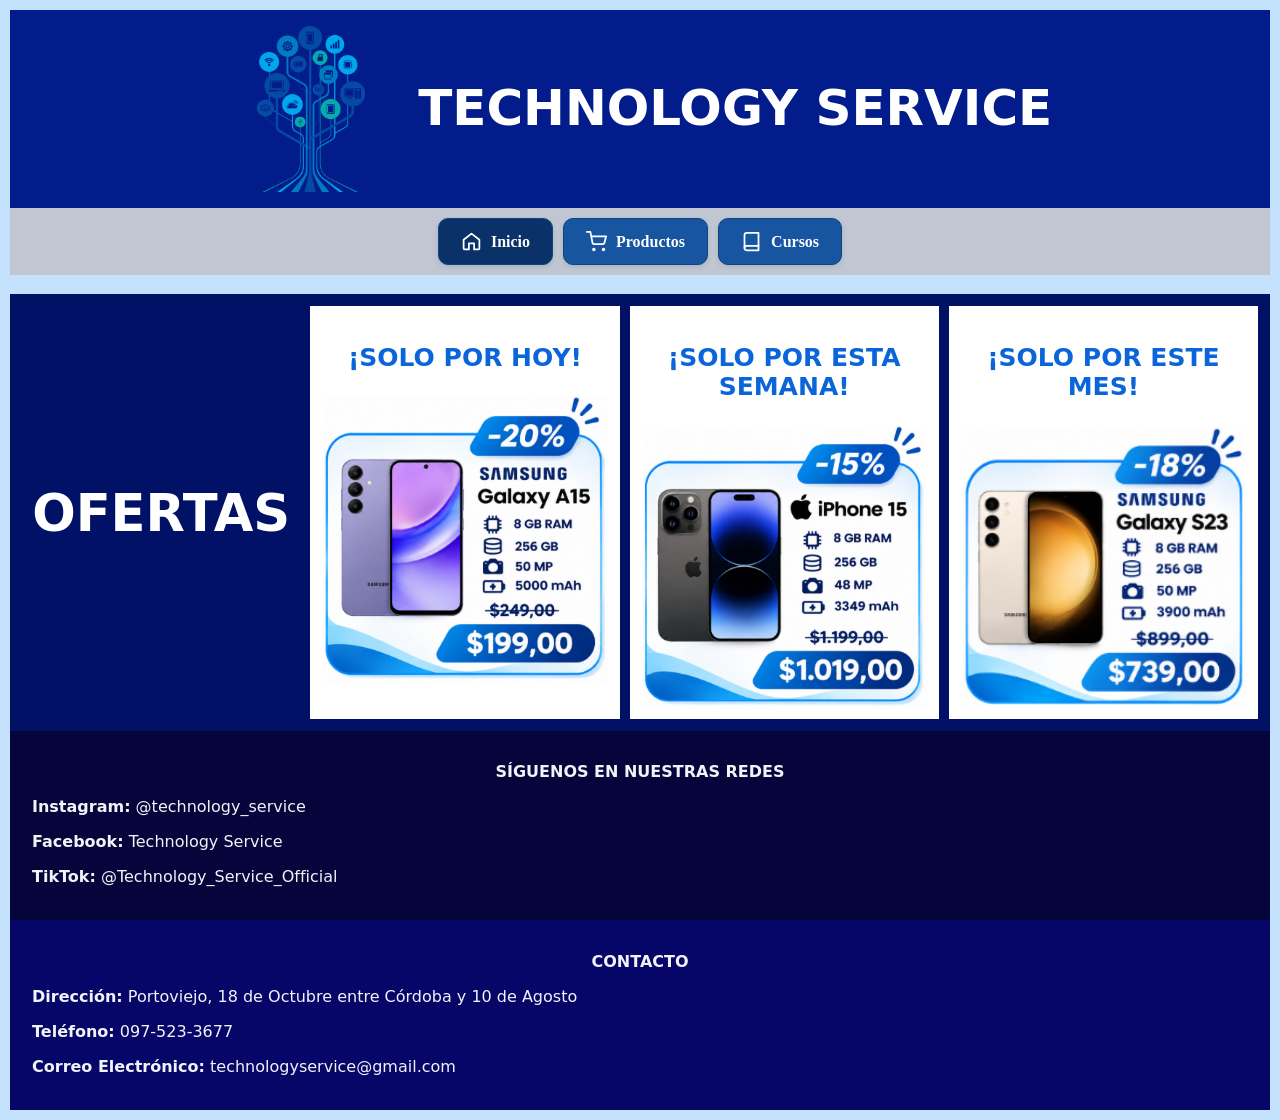
<file: index.html>
<!DOCTYPE html>
<html lang="es">

<head>
    <meta charset="UTF-8">
    <meta name="viewport" content="width=device-width, initial-scale=1.0">
    <title>Inicio | Technology Service</title>
    
<link rel="stylesheet" type="text/css" href="index.css">
</head>

<body class="contenedor">
    <header>
        
        <h1>TECHNOLOGY SERVICE</h1>
        <img class="imagen" src="logo.png" alt="Logo Technology Service">
    </header>

    <nav aria-label="Navegación principal">
        <a href="index.html" aria-current="page"><svg aria-hidden="true" viewBox="0 0 24 24" fill="none" stroke="currentColor" stroke-width="2" stroke-linecap="round" stroke-linejoin="round"><path d="m3 10 9-7 9 7v10a1 1 0 0 1-1 1h-5v-7H9v7H4a1 1 0 0 1-1-1z"/></svg><span>Inicio</span></a>
        <a href="productos.html"><svg aria-hidden="true" viewBox="0 0 24 24" fill="none" stroke="currentColor" stroke-width="2" stroke-linecap="round" stroke-linejoin="round"><circle cx="9" cy="21" r="1"/><circle cx="20" cy="21" r="1"/><path d="M1 1h4l2.4 12.4a2 2 0 0 0 2 1.6h9.7a2 2 0 0 0 2-1.6L23 6H6"/></svg><span>Productos</span></a>
        <a href="cursos.html"><svg aria-hidden="true" viewBox="0 0 24 24" fill="none" stroke="currentColor" stroke-width="2" stroke-linecap="round" stroke-linejoin="round"><path d="M4 19.5A2.5 2.5 0 0 1 6.5 17H20"/><path d="M6.5 2H20v20H6.5A2.5 2.5 0 0 1 4 19.5v-15A2.5 2.5 0 0 1 6.5 2z"/></svg><span>Cursos</span></a>
</nav>

    <main>
        <section class="contenido">
            <h2>OFERTAS</h2>
            <article class="art1">
                <h3> ¡SOLO POR HOY!</h3>
                <img src="Sansung1.png" alt="Producto tecnológico en promoción" width="300" height="300">
            </article>
            <article class="art2">
                <h3> ¡SOLO POR ESTA SEMANA!</h3>
                <img src="iPhone.png" alt="Producto tecnológico en promoción" width="300" height="300">
            </article>
            <article class="art3">
                <h3> ¡SOLO POR ESTE MES!</h3>
                <img src="Sansung2.png" alt="Producto tecnológico en promoción" width="300" height="300">
            </article>
        </section>

        <aside>
            <h2 class="titulo-pie">SÍGUENOS EN NUESTRAS REDES</h2>
            <p class="redes-sociales"><b>Instagram:</b> @technology_service</p>
            <p class="redes-sociales"><b>Facebook:</b> Technology Service</p>
            <p class="redes-sociales"><b>TikTok:</b> @Technology_Service_Official</p>
        </aside>

        <footer>
            <h2 class="titulo-pie">CONTACTO</h2>
            <p class="datos-contacto"><b>Dirección:</b> Portoviejo, 18 de Octubre entre Córdoba y 10 de Agosto </p>
            <p class="datos-contacto"><b>Teléfono:</b> 097-523-3677</p>
            <p class="datos-contacto"><b>Correo Electrónico:</b> technologyservice@gmail.com</p>
        </footer>
    </main>
</body>

</html>
</file>
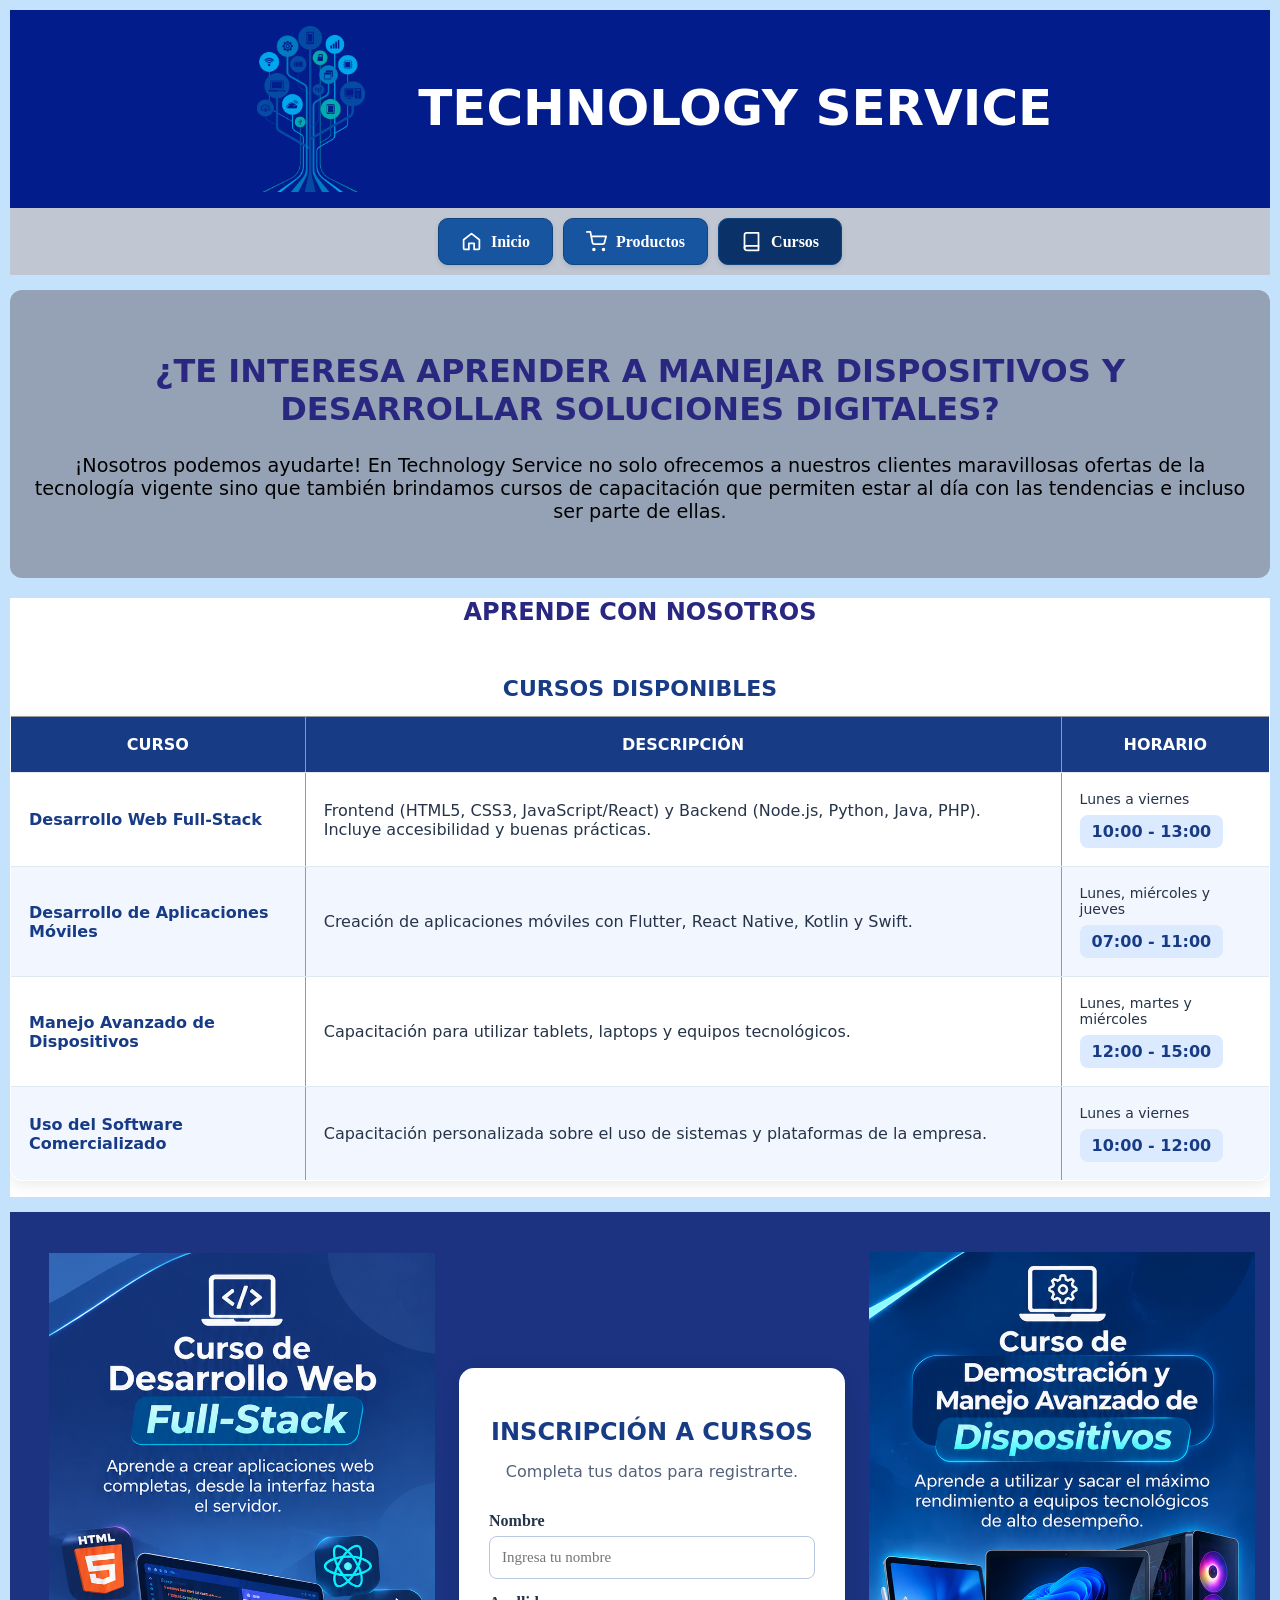
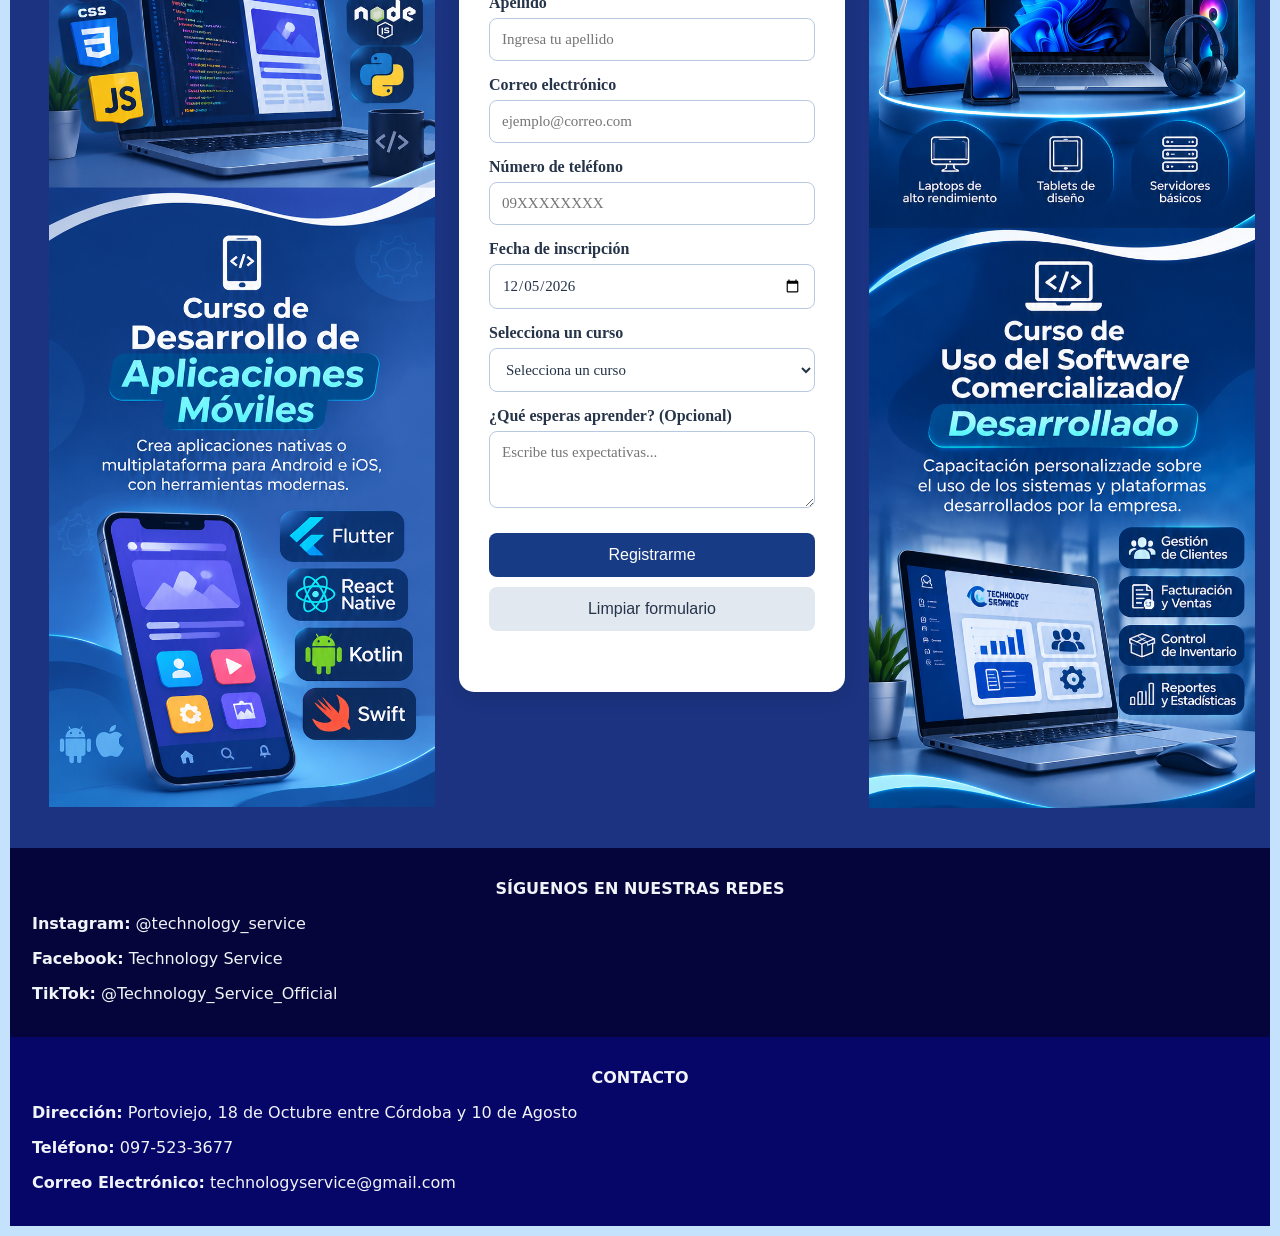
<file: cursos.html>
<!DOCTYPE html>
<html lang="es">

<head>
    <meta charset="UTF-8">
    <meta name="viewport" content="width=device-width, initial-scale=1.0">
    <title>Cursos | Technology Service</title>
    
<link rel="stylesheet" type="text/css" href="cursos.css">
</head>

<body class="contenedor">
    <header>
        
        <h1>TECHNOLOGY SERVICE</h1>
        <img class="imagen" src="logo.png" alt="Logo Technology Service">
    </header>

    <nav aria-label="Navegación principal">
        <a href="index.html"><svg aria-hidden="true" viewBox="0 0 24 24" fill="none" stroke="currentColor" stroke-width="2" stroke-linecap="round" stroke-linejoin="round"><path d="m3 10 9-7 9 7v10a1 1 0 0 1-1 1h-5v-7H9v7H4a1 1 0 0 1-1-1z"/></svg><span>Inicio</span></a>
        <a href="productos.html"><svg aria-hidden="true" viewBox="0 0 24 24" fill="none" stroke="currentColor" stroke-width="2" stroke-linecap="round" stroke-linejoin="round"><circle cx="9" cy="21" r="1"/><circle cx="20" cy="21" r="1"/><path d="M1 1h4l2.4 12.4a2 2 0 0 0 2 1.6h9.7a2 2 0 0 0 2-1.6L23 6H6"/></svg><span>Productos</span></a>
        <a href="cursos.html" aria-current="page"><svg aria-hidden="true" viewBox="0 0 24 24" fill="none" stroke="currentColor" stroke-width="2" stroke-linecap="round" stroke-linejoin="round"><path d="M4 19.5A2.5 2.5 0 0 1 6.5 17H20"/><path d="M6.5 2H20v20H6.5A2.5 2.5 0 0 1 4 19.5v-15A2.5 2.5 0 0 1 6.5 2z"/></svg><span>Cursos</span></a>
    </nav>

    <main>
        <section class="contenido1">
            <h2>¿TE INTERESA APRENDER A MANEJAR DISPOSITIVOS Y DESARROLLAR SOLUCIONES DIGITALES?</h2>
            <p>¡Nosotros podemos ayudarte! En Technology Service no solo ofrecemos a nuestros clientes
                maravillosas ofertas de la tecnología vigente sino que también brindamos cursos de capacitación
                que permiten estar al día con las tendencias e incluso ser parte de ellas.
            </p>
        </section>


        <section class="contenido2">
            <h2>APRENDE CON NOSOTROS</h2>

            <div class="tabla-contenedor">
                <table>
                    <caption>CURSOS DISPONIBLES</caption>
                    <thead>
                        <tr>
                            <th scope="col">CURSO</th>
                            <th scope="col">DESCRIPCIÓN</th>
                            <th scope="col">HORARIO</th>
                        </tr>
                    </thead>
                    <tbody>
                        <tr>
                            <th scope="row">Desarrollo Web Full-Stack</th>
                            <td>
                                Frontend (HTML5, CSS3, JavaScript/React)
                                y Backend (Node.js, Python, Java, PHP).
                                Incluye accesibilidad y buenas prácticas.
                            </td>
                            <td>
                                <span class="dias">Lunes a viernes</span>
                                <span class="hora">10:00 - 13:00</span>
                            </td>
                        </tr>

                        <tr>
                            <th scope="row">Desarrollo de Aplicaciones Móviles</th>
                            <td>
                                Creación de aplicaciones móviles con
                                Flutter, React Native, Kotlin y Swift.
                            </td>
                            <td>
                                <span class="dias">Lunes, miércoles y jueves</span>
                                <span class="hora">07:00 - 11:00</span>
                            </td>
                        </tr>

                        <tr>
                            <th scope="row">Manejo Avanzado de Dispositivos</th>
                            <td>
                                Capacitación para utilizar tablets,
                                laptops y equipos tecnológicos.
                            </td>
                            <td>
                                <span class="dias">Lunes, martes y miércoles</span>
                                <span class="hora">12:00 - 15:00</span>
                            </td>
                        </tr>

                        <tr>
                            <th scope="row">Uso del Software Comercializado</th>
                            <td>
                                Capacitación personalizada sobre el uso
                                de sistemas y plataformas de la empresa.
                            </td>
                            <td>
                                <span class="dias">Lunes a viernes</span>
                                <span class="hora">10:00 - 12:00</span>
                            </td>
                        </tr>
                    </tbody>
                </table>
            </div>
        </section>



        <section class="contenido3">
            <div class="distribucion-cursos"></div>
            <!-- IMAGEN IZQUIERDA -->
            <div class="imagen-curso">
                <img src="cursoimagen1.png" alt="Cursos de desarrollo web y aplicaciones móviles">
            </div>
            <div class="registro">
                <h2>INSCRIPCIÓN A CURSOS</h2>
                <p>Completa tus datos para registrarte.</p>

                <form id="formulario" name="Datos">

                    <label for="nombre">Nombre</label>
                    <input type="text" id="nombre" aria-describedby="mensaje" name="nombre" placeholder="Ingresa tu nombre" minlength="2"
                        maxlength="50" autocomplete="given-name" required>

                    <label for="apellido">Apellido</label>
                    <input type="text" id="apellido" aria-describedby="mensaje" name="apellido" placeholder="Ingresa tu apellido" minlength="2"
                        maxlength="50" autocomplete="family-name" required>

                    <label for="correo">Correo electrónico</label>
                    <input type="email" id="correo" aria-describedby="mensaje" name="correo" placeholder="ejemplo@correo.com" autocomplete="email"
                        required>

                    <label for="telefono">Número de teléfono</label>
                    <input type="tel" id="telefono" aria-describedby="mensaje" name="telefono" placeholder="09XXXXXXXX" pattern="09[0-9]{8}"
                        maxlength="10" title="Ingresa 10 dígitos, empezando con 09" autocomplete="tel" required>

                    <label for="fecha">Fecha de inscripción</label>
                    <input type="date" id="fecha" aria-describedby="mensaje" name="fecha" required>

                    <label for="curso">Selecciona un curso</label>
                    <select id="curso" aria-describedby="mensaje" name="curso" required>
                        <option value="">Selecciona un curso</option>
                        <option value="Desarrollo Web Full-Stack">
                            Desarrollo Web Full-Stack
                        </option>
                        <option value="Desarrollo de Aplicaciones Móviles">
                            Desarrollo de Aplicaciones Móviles
                        </option>
                        <option value="Manejo Avanzado de Dispositivos">
                            Manejo Avanzado de Dispositivos
                        </option>
                        <option value="Uso del Software Comercializado">
                            Uso del Software Comercializado
                        </option>
                    </select>

                    <label for="expectativas">
                        ¿Qué esperas aprender? (Opcional)
                    </label>
                    <textarea id="expectativas" name="expectativas" placeholder="Escribe tus expectativas..." rows="3"
                        maxlength="500"></textarea>

                    <button type="submit" class="btn-enviar">
                        Registrarme
                    </button>

                    <button type="reset" class="btn-limpiar">
                        Limpiar formulario
                    </button>

                    <p id="mensaje" role="status" aria-live="polite"></p>
                </form>
            </div>
            <!-- IMAGEN DERECHA -->
            <div class="imagen-curso">
                <img src="cursoimagen2.png" alt="Cursos de manejo de dispositivos y software">
            </div>
        </section>


        <aside>
            <h2 class="titulo-redes">SÍGUENOS EN NUESTRAS REDES</h2>
            <p class="redes-sociales"><b>Instagram:</b> @technology_service</p>
            <p class="redes-sociales"><b>Facebook:</b> Technology Service</p>
            <p class="redes-sociales"><b>TikTok:</b> @Technology_Service_Official</p>
        </aside>

        <footer>
            <h2 class="titulo-contacto">CONTACTO</h2>
            <p class="datos-contacto"><b>Dirección:</b> Portoviejo, 18 de Octubre entre Córdoba y 10 de Agosto </p>
            <p class="datos-contacto"><b>Teléfono:</b> 097-523-3677</p>
            <p class="datos-contacto"><b>Correo Electrónico:</b> technologyservice@gmail.com</p>
        </footer>
    </main>
    <script src="validaciones.js"></script>
</body>

</html>
</file>
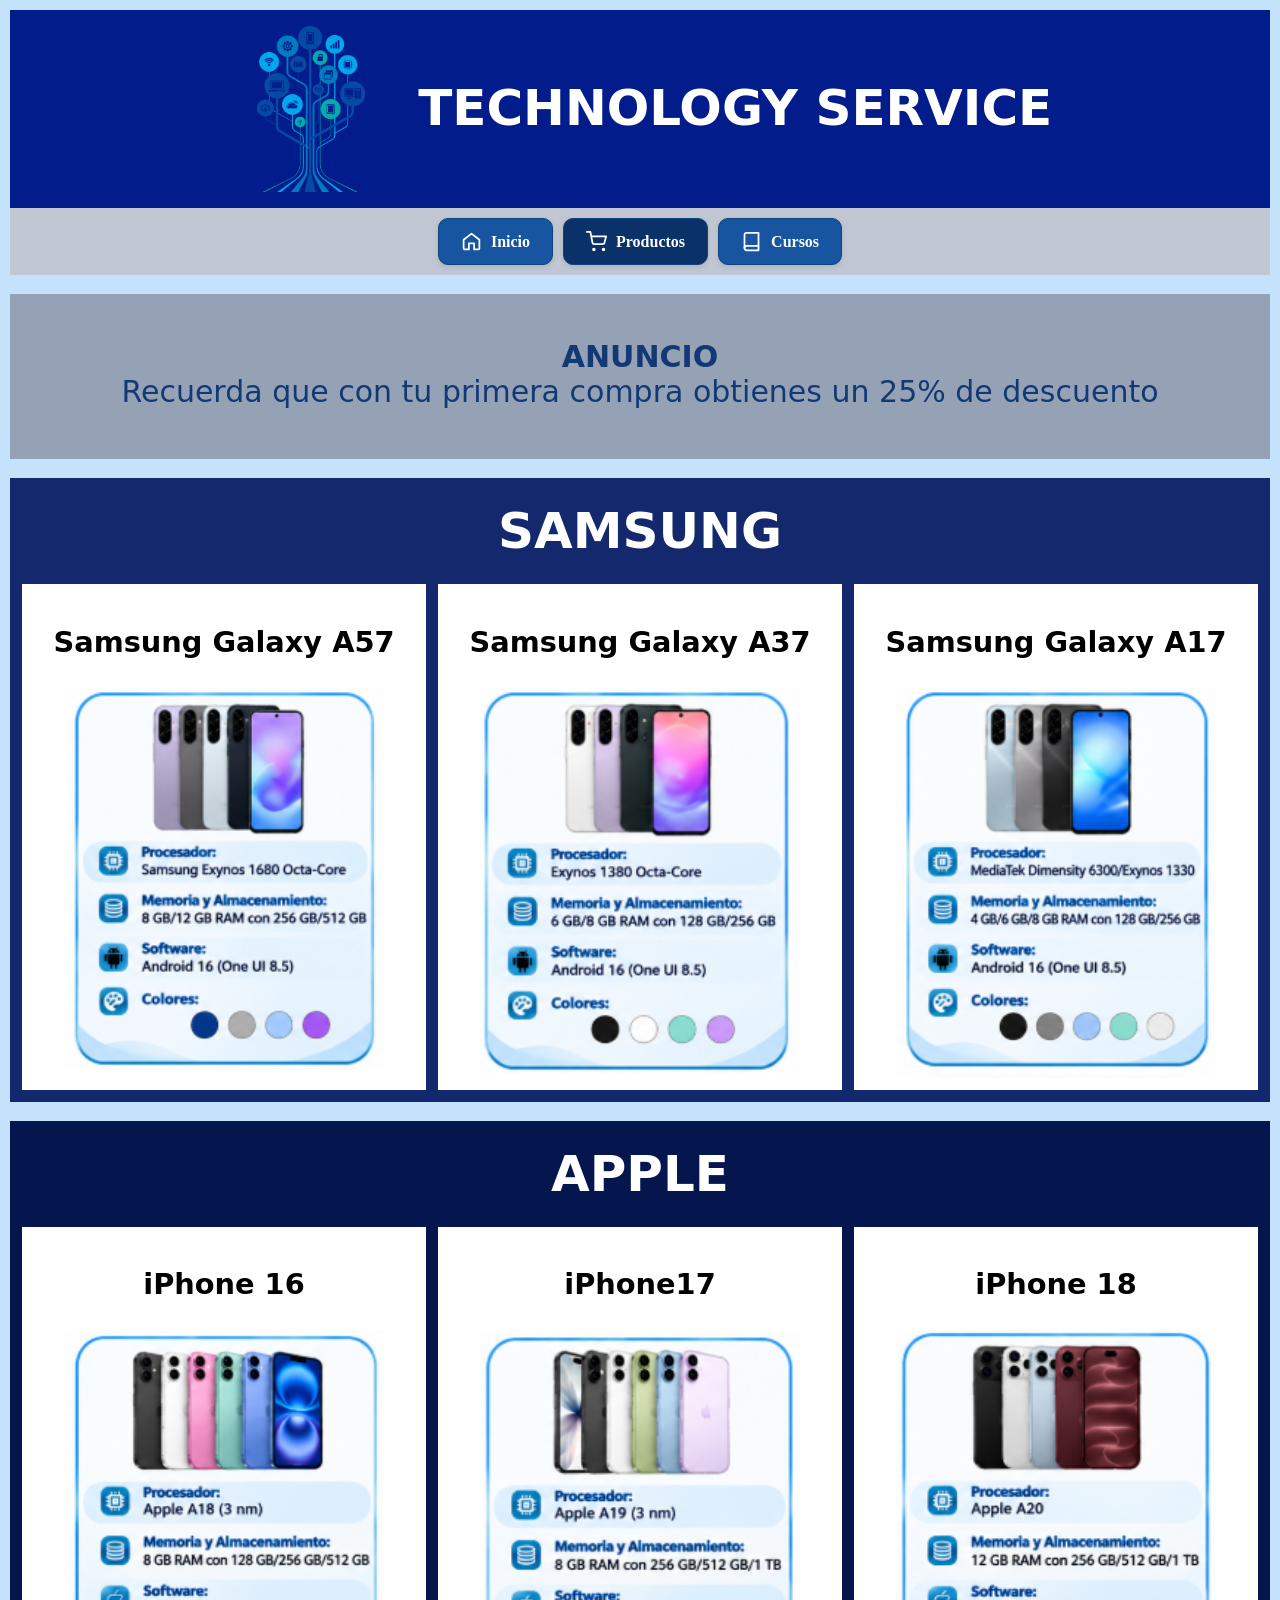
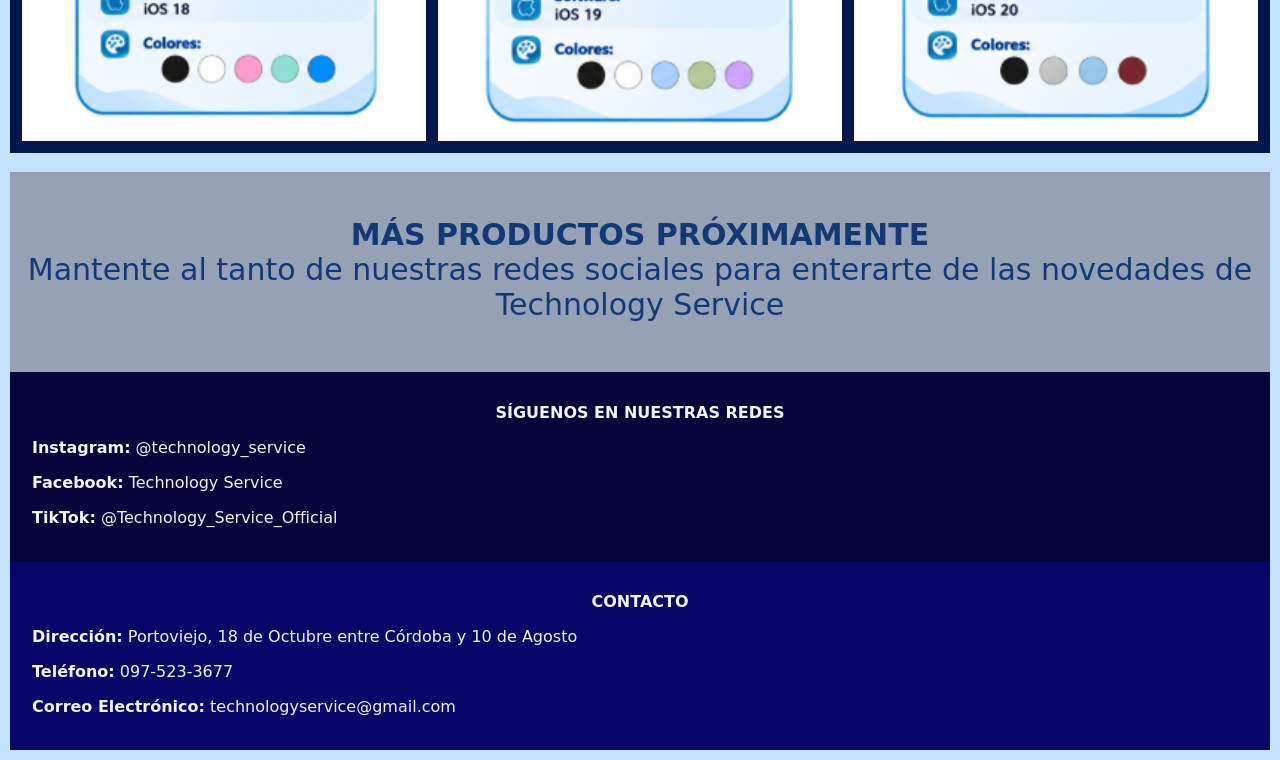
<file: productos.html>
<!DOCTYPE html>
<html lang="es">

<head>
    <meta charset="UTF-8">
    <meta name="viewport" content="width=device-width, initial-scale=1.0">
    <title>Productos | Technology Service</title>
    
<link rel="stylesheet" type="text/css" href="productos.css">
</head>

<body class="contenedor">
    <header>
        
        <h1>TECHNOLOGY SERVICE</h1>
        <img class="imagen" src="logo.png" alt="Logo Technology Service">
    </header>

    <nav aria-label="Navegación principal">
        <a href="index.html"><svg aria-hidden="true" viewBox="0 0 24 24" fill="none" stroke="currentColor" stroke-width="2" stroke-linecap="round" stroke-linejoin="round"><path d="m3 10 9-7 9 7v10a1 1 0 0 1-1 1h-5v-7H9v7H4a1 1 0 0 1-1-1z"/></svg><span>Inicio</span></a>
        <a href="productos.html" aria-current="page"><svg aria-hidden="true" viewBox="0 0 24 24" fill="none" stroke="currentColor" stroke-width="2" stroke-linecap="round" stroke-linejoin="round"><circle cx="9" cy="21" r="1"/><circle cx="20" cy="21" r="1"/><path d="M1 1h4l2.4 12.4a2 2 0 0 0 2 1.6h9.7a2 2 0 0 0 2-1.6L23 6H6"/></svg><span>Productos</span></a>
        <a href="cursos.html"><svg aria-hidden="true" viewBox="0 0 24 24" fill="none" stroke="currentColor" stroke-width="2" stroke-linecap="round" stroke-linejoin="round"><path d="M4 19.5A2.5 2.5 0 0 1 6.5 17H20"/><path d="M6.5 2H20v20H6.5A2.5 2.5 0 0 1 4 19.5v-15A2.5 2.5 0 0 1 6.5 2z"/></svg><span>Cursos</span></a>
</nav>

    <main>
        <section class="contenido1">
            <h2>ANUNCIO</h2>
            <p class="anunciop">Recuerda que con tu primera compra obtienes un 25% de descuento</p>
        </section>
        <section class="contenido2">
            <h2>SAMSUNG</h2>
            <article class="art1">
                <h3> Samsung Galaxy A57 </h3>
                <img src="GalaxyA57.png" alt="Samsung Galaxy A57" width="400" height="100">
            </article>
            <article class="art2">
                <h3> Samsung Galaxy A37 </h3>
                <img src="GalaxyA37.png" alt="Samsung Galaxy A37" width="400" height="100">

            </article>
            <article class="art3">
                <h3> Samsung Galaxy A17 </h3>
                <img src="GalaxyA17.png" alt="Samsung Galaxy A17" width="400" height="100">

            </article>
        </section>

        <section class="contenido3">
            <h2>APPLE</h2>
            <article class="art4">
                <h3> iPhone 16 </h3>
                <img src="iPhone16.png" alt="iPhone 16" width="400" height="100">

            </article>
            <article class="art5">
                <h3> iPhone17 </h3>
                <img src="iPhone17.png" alt="iPhone 17" width="400" height="100">

            </article>
            <article class="art6">
                <h3> iPhone 18 </h3>
                <img src="iPhone18.png" alt="iPhone 18" width="400" height="100">
            </article>
        </section>

        <section class="contenido4">
            <h2>MÁS PRODUCTOS PRÓXIMAMENTE</h2>
            <p class="contenido4p">Mantente al tanto de nuestras redes sociales para enterarte de las novedades de
                Technology Service</p>
        </section>
        <aside>
            <h2 class="titulo-redes">SÍGUENOS EN NUESTRAS REDES</h2>
            <p class="redes-sociales"><b>Instagram:</b> @technology_service</p>
            <p class="redes-sociales"><b>Facebook:</b> Technology Service</p>
            <p class="redes-sociales"><b>TikTok:</b> @Technology_Service_Official</p>
        </aside>

        <footer>
            <h2 class="titulo-contacto">CONTACTO</h2>
            <p class="datos-contacto"><b>Dirección:</b> Portoviejo, 18 de Octubre entre Córdoba y 10 de Agosto </p>
            <p class="datos-contacto"><b>Teléfono:</b> 097-523-3677</p>
            <p class="datos-contacto"><b>Correo Electrónico:</b> technologyservice@gmail.com</p>
        </footer>
    </main>
</body>

</html>
</file>
<file: index.css>
/* Estilos originales trasladados desde el HTML, sin cambiar su apariencia */

        h1 {
            text-align: center;
            color: rgb(255, 255, 255);
            font-family: system-ui, -apple-system, BlinkMacSystemFont, 'Segoe UI', Roboto, Oxygen, Ubuntu, Cantarell, 'Open Sans', 'Helvetica Neue', sans-serif;
        }

        h2 {
            display: flex;
            font-size: 70px;
            justify-content: center;
            place-items: center;
            color: rgb(255, 255, 255);
            font-family: system-ui, -apple-system, BlinkMacSystemFont, 'Segoe UI', Roboto, Oxygen, Ubuntu, Cantarell, 'Open Sans', 'Helvetica Neue', sans-serif;

        }

       h3 {
            color: rgb(11, 101, 218);
            font-size: 25px;
            font-family: system-ui, -apple-system, BlinkMacSystemFont, 'Segoe UI', Roboto, Oxygen, Ubuntu, Cantarell, 'Open Sans', 'Helvetica Neue', sans-serif;
        }

        h4 {
            color: rgb(240, 243, 247);
            font-family: system-ui, -apple-system, BlinkMacSystemFont, 'Segoe UI', Roboto, Oxygen, Ubuntu, Cantarell, 'Open Sans', 'Helvetica Neue', sans-serif;
        }

        .redes-sociales {
            color: rgb(240, 243, 247);
            font-family: system-ui, -apple-system, BlinkMacSystemFont, 'Segoe UI', Roboto, Oxygen, Ubuntu, Cantarell, 'Open Sans', 'Helvetica Neue', sans-serif;
        }

        .datos-contacto {
            color: rgb(240, 243, 247);
            font-family: system-ui, -apple-system, BlinkMacSystemFont, 'Segoe UI', Roboto, Oxygen, Ubuntu, Cantarell, 'Open Sans', 'Helvetica Neue', sans-serif;
        }
     
        a {
            display: flex;
            justify-content: center;
        }
    

aside .titulo-pie, footer .titulo-pie {font-size: 1em; color: rgb(240,243,247);}

/* Indicador visible para navegación mediante teclado */
a:focus-visible, button:focus-visible, input:focus-visible, select:focus-visible, textarea:focus-visible { outline: 3px solid #ffbf47; outline-offset: 3px; }

* {
    box-sizing: border-box;
}

img {
    max-width: 100%;
    height: auto;
}
body { background-color: rgb(196, 226, 252);}
header {background-color: rgb(2, 28, 139);
    display: flex;
    align-items: center;
    justify-content: center;
    position: relative;
    min-height: 180px;
    padding: 15px;
    box-sizing: border-box;
}

header img {
    position: absolute;
    left: 140px;
    height: 250px;
    max-width: none;
    object-fit: contain;
}

header h1 {
    font-size: 50px;
    text-align: center;
    margin: 0;
}
nav {background-color:rgb(192, 199, 211);display: flex; justify-content: center; place-items: center;}
aside {background-color:#05053b;}
footer {background-color: #060668;}

.contenedor {
    display: grid;
    grid-template-rows: 200px 30px;
    min-height: 100vh;
}

.imagen {
    display: block;
    margin-left: auto;
    margin-right: auto;
}

.contenido {
    display:grid;
    grid-template-columns: 1fr 1fr 1fr 1fr;
    background-color:rgb(0, 17, 102);
    text-align: center;
    margin-top: 1.5%;
}

.art1 {background-color: rgb(255, 255, 255);}
.art2 {background-color: rgb(255, 255, 255);}
.art3 {background-color: rgb(255, 255, 255);}

/* Media Query para tablets */
@media (max-width: 768px) {

    .contenido {
        grid-template-columns: repeat(2, 1fr);
    }

    body {
        padding: 5px;
    }

    table {
        width: 100%;
        font-size: 0.9rem;
    }

}

/* Media Query para celulares */
@media (max-width: 480px) {

    .contenido {
        grid-template-columns: 1fr;
    }

    table {
        font-size: 0.8rem;
    }

}



/* Ajustes adaptables para pantallas grandes, tablets y celulares */
html { max-width: 100%; overflow-x: clip; }
body.contenedor {
  margin: 0; padding: 0; width: 100%; min-width: 0;
  display: grid; grid-template-columns: minmax(0,1fr);
  grid-template-rows: auto minmax(0,auto) 1fr; min-height: 100vh;
  overflow-x: clip;
}
main, section, article, aside, footer { min-width: 0; max-width: 100%; }
header {
  min-height: 160px; padding: 24px 24px 24px 175px;
  display: flex; align-items: center; justify-content: center;
}
header img.imagen {
  position: absolute; left: 20px; top: 50%; transform: translateY(-50%);
  width: 135px; height: 135px; max-width: 135px; object-fit: contain;
  margin: 0;
}
header h1 { font-size: clamp(1.45rem, 4vw, 3.125rem); line-height: 1.15; overflow-wrap: anywhere; }
nav { display: flex; flex-wrap: wrap; justify-content: center; gap: 12px; padding: 12px; }
nav a {
  display: inline-flex; align-items: center; justify-content: center;
  min-width: 0; padding: 12px 18px; border-radius: 10px;
  background: #fff; color: #08236c; font-weight: 700;
  text-decoration: none; text-align: center;
  box-shadow: 0 2px 8px #00000018; transition: background-color .2s;
}
nav a:hover, nav a:focus-visible { background: #dbeafe; outline-offset: 3px; }
img { max-width: 100%; height: auto; }
aside, footer { padding: 18px 22px; overflow-wrap: anywhere; }
@media (max-width: 768px) {
  header { min-height: 130px; padding: 18px 14px 18px 120px; }
  header img.imagen { width: 100px; height: 100px; left: 12px; }
  nav { gap: 8px; }
  nav a { flex: 1 1 125px; padding: 11px 8px; }
}
@media (max-width: 480px) {
  header { min-height: 0; padding: 16px 12px; flex-direction: column; gap: 8px; }
  header img.imagen { position: static; transform: none; order: -1; width: 88px; height: 88px; }
  header h1 { font-size: clamp(1.25rem, 6vw, 1.8rem); }
  nav a { flex: 1 1 100%; }
  aside, footer { padding: 14px; }
}


.contenido { grid-template-columns: repeat(3,minmax(0,1fr)); gap: 12px; padding: 12px; }
.contenido > h2 { grid-column: 1 / -1; font-size: clamp(2rem,5vw,4.375rem); margin: 12px 0; }
.contenido article { min-width: 0; padding: 12px; }
.contenido article img { display: block; width: min(100%,300px); height: auto; object-fit: contain; margin: 0 auto; }
@media (max-width: 768px) { .contenido { grid-template-columns: repeat(2,minmax(0,1fr)); } }
@media (max-width: 480px) { .contenido { grid-template-columns: minmax(0,1fr); } }

/* Ajustes de diseño: logo, navegación y margen exterior */
body.contenedor {
  width: auto;
  margin: 10px;
  padding: 0;
  min-height: calc(100vh - 20px);
}
header {
  position: relative;
  display: flex;
  flex-direction: row;
  align-items: center;
  justify-content: center;
  gap: clamp(8px, 2vw, 24px);
  padding: 16px 20px;
  min-height: 170px;
}
header img.imagen {
  position: static;
  transform: none;
  flex: 0 0 auto;
  width: clamp(125px, 13vw, 175px);
  height: clamp(125px, 13vw, 175px);
  max-width: 100%;
  margin: 0;
  object-fit: contain;
  order: 0;
}
header h1 { order: 1; margin: 0; text-align: left; font-size: clamp(1.4rem, 4vw, 3.125rem); }
nav { background: rgb(192,199,211); display: flex; flex-wrap: wrap; gap: 10px; padding: 10px; }
nav a {
  background: #1755a0;
  color: #fff;
  display: inline-flex;
  flex-direction: row;
  align-items: center;
  justify-content: center;
  gap: 9px;
  border: 1px solid #10447e;
  border-radius: 10px;
  padding: 12px 22px;
  text-decoration: none;
  font-weight: 700;
  box-shadow: 0 2px 5px #001c4a20;
}
nav a svg { width: 21px; height: 21px; flex: 0 0 21px; }
nav a:hover, nav a:focus-visible { background: #0c3973; color: #fff; }
nav a[aria-current="page"] { background: #0a3268; }
@media (max-width: 768px) {
  header { min-height: 135px; gap: 10px; padding: 12px; }
  header img.imagen { width: 115px; height: 115px; }
  nav a { flex: 1 1 135px; padding: 11px 8px; }
}
@media (max-width: 480px) {
  body.contenedor { margin: 7px; min-height: calc(100vh - 14px); }
  header { flex-direction: row; gap: 7px; padding: 10px 8px; }
  header img.imagen { width: clamp(76px, 24vw, 105px); height: clamp(76px, 24vw, 105px); order: 0; }
  header h1 { order: 1; font-size: clamp(1.1rem, 5.2vw, 1.65rem); text-align: left; }
  nav { gap: 6px; padding: 8px 5px; }
  nav a { flex: 1 1 0; min-width: 0; gap: 5px; padding: 10px 4px; font-size: .8rem; }
  nav a svg { width: 17px; height: 17px; flex-basis: 17px; }
}

/* Oferta original: título a la izquierda, tres ofertas a su lado */
.contenido {
  display: grid;
  grid-template-columns: minmax(150px, .9fr) repeat(3, minmax(0, 1fr));
  gap: 10px;
  align-items: stretch;
  padding: 12px;
}
.contenido > h2 {
  grid-column: auto;
  margin: 0;
  display: flex;
  align-items: center;
  justify-content: center;
  font-size: clamp(1.6rem, 4vw, 4.375rem);
  overflow-wrap: anywhere;
}
.contenido article { min-width: 0; }
.contenido article img { max-width: 100%; height: auto; }
@media (max-width: 850px) {
  .contenido { grid-template-columns: repeat(2, minmax(0, 1fr)); }
  .contenido > h2 { grid-column: 1 / -1; padding: 12px; }
}
@media (max-width: 480px) {
  .contenido { grid-template-columns: minmax(0, 1fr); }
  .contenido > h2 { grid-column: 1; }
}
</file>
<file: cursos.css>
/* Estilos originales trasladados desde el HTML, sin cambiar su apariencia */

h1 {
    text-align: center;
    color: rgb(255, 255, 255);
    font-family: system-ui, -apple-system, BlinkMacSystemFont, 'Segoe UI', Roboto, Oxygen, Ubuntu, Cantarell, 'Open Sans', 'Helvetica Neue', sans-serif;
}

h2 {
    display: flex;
    justify-content: center;
    place-items: center;
    color: rgb(41, 39, 128);
    font-family: system-ui, -apple-system, BlinkMacSystemFont, 'Segoe UI', Roboto, Oxygen, Ubuntu, Cantarell, 'Open Sans', 'Helvetica Neue', sans-serif;

}

h3 {
    color: rgb(117, 182, 57);
    font-family: system-ui, -apple-system, BlinkMacSystemFont, 'Segoe UI', Roboto, Oxygen, Ubuntu, Cantarell, 'Open Sans', 'Helvetica Neue', sans-serif;
}

.titulo-redes {
    color: rgb(240, 243, 247);
    font-family: system-ui, -apple-system, BlinkMacSystemFont, 'Segoe UI', Roboto, Oxygen, Ubuntu, Cantarell, 'Open Sans', 'Helvetica Neue', sans-serif;
}

.titulo-contacto {
    color: rgb(240, 243, 247);
    font-family: system-ui, -apple-system, BlinkMacSystemFont, 'Segoe UI', Roboto, Oxygen, Ubuntu, Cantarell, 'Open Sans', 'Helvetica Neue', sans-serif;
}


p {
    color: rgb(0, 0, 0);
    font-family: system-ui, -apple-system, BlinkMacSystemFont, 'Segoe UI', Roboto, Oxygen, Ubuntu, Cantarell, 'Open Sans', 'Helvetica Neue', sans-serif;
}

.redes-sociales {
    color: rgb(240, 243, 247);
    font-family: system-ui, -apple-system, BlinkMacSystemFont, 'Segoe UI', Roboto, Oxygen, Ubuntu, Cantarell, 'Open Sans', 'Helvetica Neue', sans-serif;
}

.datos-contacto {
    color: rgb(240, 243, 247);
    font-family: system-ui, -apple-system, BlinkMacSystemFont, 'Segoe UI', Roboto, Oxygen, Ubuntu, Cantarell, 'Open Sans', 'Helvetica Neue', sans-serif;
}

a {
    display: flex;
    justify-content: center;
}

aside .titulo-redes,
footer .titulo-contacto {
    font-size: 1em;
}

#mensaje.mensaje-error {
    color: #b91c1c;
}

#mensaje.mensaje-exito {
    color: #166534;
}

/* Indicador visible para navegación mediante teclado */
a:focus-visible,
button:focus-visible,
input:focus-visible,
select:focus-visible,
textarea:focus-visible {
    outline: 3px solid #ffbf47;
    outline-offset: 3px;
}

* {
    box-sizing: border-box;
}

img {
    max-width: 100%;
    height: auto;
}

body {
    background-color: rgb(196, 226, 252);
}

header {
    background-color: rgb(2, 28, 139);
    display: flex;
    align-items: center;
    justify-content: center;
    position: relative;
    min-height: 180px;
    padding: 15px;
    box-sizing: border-box;
}

header img {
    position: absolute;
    left: 140px;
    height: 250px;
    max-width: none;
    object-fit: contain;
}

header h1 {
    font-size: 50px;
    text-align: center;
    margin: 0;
}

nav {
    background-color: rgb(192, 199, 211);
    display: flex;
    justify-content: center;
    place-items: center;
}

aside {
    background-color: #05053b;
}

footer {
    background-color: #060668;
}


.contenedor {
    display: grid;
    grid-template-rows: 200px 30px;
    min-height: 100vh;
}

.imagen {
    display: block;
    margin-left: auto;
    margin-right: auto;
}

table {
    /* Selecciona todas las etiquetas <table> de la página */
    border-collapse: collapse;
    /* Fusiona los bordes de las celdas para evitar líneas dobles */
    margin: 20px auto;
    /* Deja un espacio vertical de 20px y centra la tabla horizontalmente */
    width: 80%;
    /* Hace que la tabla ocupe el 80% del ancho de su contenedor */
}

table,
th,
td {
    /* Selecciona de forma conjunta las tablas, los encabezados y las celdas */
    color: rgb(0, 0, 0);
    font-family: system-ui, -apple-system, BlinkMacSystemFont, 'Segoe UI', Roboto, Oxygen, Ubuntu, Cantarell, 'Open Sans', 'Helvetica Neue', sans-serif;
    border: 1px solid #999;
    /* Aplica un borde sólido de 1 píxel y color gris a la estructura y celdas */
    padding: 8px;
    /* Añade un espacio de relleno interno para que el texto no quede pegado a los bordes */
    text-align: center;
    /* Centra horizontalmente el texto dentro de todas las celdas */
}

.contenido1 {
    background-color: rgba(118, 120, 136, 0.596);
    text-align: center;
    padding: 35px 20px;
    margin-top: 15px;
    border-radius: 12px;
}

.contenido2 {
    background-color: rgb(255, 255, 255);
}

table {
    width: 95%;
    margin: 25px auto;
    border-collapse: collapse;
    background-color: white;
    border-radius: 12px;
    overflow: hidden;
    box-shadow: 0 4px 15px #00000015;
}

.tabla-contenedor {
    width: 100%;
    overflow-x: auto;
}

caption {
    font-size: 22px;
    font-weight: bold;
    color: #173b85;
    padding: 15px;
}

th,
td {
    padding: 18px;
    text-align: left;
    border-bottom: 1px solid #e2e8f0;
    color: #263449;
}

thead th {
    background-color: #173b85;
    color: white;
    text-align: center;
}

tbody th {
    color: #173b85;
    font-weight: 600;
}

tbody tr:nth-child(even) {
    background-color: #f2f6ff;
}

tbody tr:hover {
    background-color: #e5edff;
}

.dias {
    display: block;
    margin-bottom: 8px;
    font-size: 14px;
}

.hora {
    display: inline-block;
    padding: 7px 12px;
    background-color: #dbeafe;
    color: #173b85;
    border-radius: 8px;
    font-weight: bold;
    white-space: nowrap;
}

.contenido3 {
    background-color: rgba(26, 50, 128, 0.993);
    padding: 40px 15px;
    margin-top: 15px;
    display: flex;
    justify-content: center;
}

.registro {
    width: 100%;
    max-width: 460px;
    padding: 30px;
    background-color: white;
    border-radius: 15px;
    box-shadow: 0 5px 20px #00000018;
}

.registro h2 {
    color: #173b85;
    text-align: center;
    font-size: 24px;
    margin-bottom: 10px;
}

.registro p {
    text-align: center;
    color: #52627a;
}

#formulario {
    display: flex;
    flex-direction: column;
    text-align: left;
}

#formulario label {
    font-weight: 600;
    color: #263449;
    margin-top: 15px;
    margin-bottom: 6px;
}

#formulario input,
#formulario select,
#formulario textarea {
    width: 100%;
    padding: 12px;
    border: 1px solid #b8c8e0;
    border-radius: 8px;
    font-size: 15px;
    font-family: inherit;
    background-color: white;
    color: #263449;
}

#formulario input:focus,
#formulario select:focus,
#formulario textarea:focus {
    outline: 2px solid #2563eb;
    outline-offset: 1px;
}

#formulario button {
    padding: 13px;
    border: none;
    border-radius: 8px;
    font-size: 16px;
    cursor: pointer;
}

.btn-enviar {
    background-color: #173b85;
    color: white;
    margin-top: 25px;
}

.btn-enviar:hover {
    background-color: #2563eb;
}

.btn-limpiar {
    background-color: #e2e8f0;
    color: #263449;
    margin-top: 10px;
}

#mensaje {
    margin-top: 15px;
    font-weight: 600;
    text-align: center;
}

/* RESPONSIVE */

@media (max-width: 768px) {
    table {
        width: 100%;
        min-width: 650px;
        font-size: 14px;
    }

    .registro {
        padding: 20px;
    }

    .contenido2 {
        padding: 20px 10px;
    }
}

/* Media Query para tablets */
@media (max-width: 768px) {

    body {
        padding: 5px;
    }

    table {
        width: 100%;
        font-size: 0.9rem;
    }

    .imagen {
        max-width: 100%;
        height: auto;
    }

}

/* Media Query para celulares */
@media (max-width: 480px) {

    table {
        font-size: 0.8rem;
    }

    .contenido1,
    .contenido2,
    .contenido3 {
        padding: 5px;
    }

}

/* Ajustes adaptables para pantallas grandes, tablets y celulares */
html {
    max-width: 100%;
    overflow-x: clip;
}

body.contenedor {
    margin: 0;
    padding: 0;
    width: 100%;
    min-width: 0;
    display: grid;
    grid-template-columns: minmax(0, 1fr);
    grid-template-rows: auto minmax(0, auto) 1fr;
    min-height: 100vh;
    overflow-x: clip;
}

main,
section,
article,
aside,
footer {
    min-width: 0;
    max-width: 100%;
}

header {
    min-height: 160px;
    padding: 24px 24px 24px 175px;
    display: flex;
    align-items: center;
    justify-content: center;
}

header img.imagen {
    position: absolute;
    left: 20px;
    top: 50%;
    transform: translateY(-50%);
    width: 135px;
    height: 135px;
    max-width: 135px;
    object-fit: contain;
    margin: 0;
}

header h1 {
    font-size: clamp(1.45rem, 4vw, 3.125rem);
    line-height: 1.15;
    overflow-wrap: anywhere;
}

nav {
    display: flex;
    flex-wrap: wrap;
    justify-content: center;
    gap: 12px;
    padding: 12px;
}

nav a {
    display: inline-flex;
    align-items: center;
    justify-content: center;
    min-width: 0;
    padding: 12px 18px;
    border-radius: 10px;
    background: #fff;
    color: #08236c;
    font-weight: 700;
    text-decoration: none;
    text-align: center;
    box-shadow: 0 2px 8px #00000018;
    transition: background-color .2s;
}

nav a:hover,
nav a:focus-visible {
    background: #dbeafe;
    outline-offset: 3px;
}

img {
    max-width: 100%;
    height: auto;
}

aside,
footer {
    padding: 18px 22px;
    overflow-wrap: anywhere;
}

@media (max-width: 768px) {
    header {
        min-height: 130px;
        padding: 18px 14px 18px 120px;
    }

    header img.imagen {
        width: 100px;
        height: 100px;
        left: 12px;
    }

    nav {
        gap: 8px;
    }

    nav a {
        flex: 1 1 125px;
        padding: 11px 8px;
    }
}

@media (max-width: 480px) {
    header {
        min-height: 0;
        padding: 16px 12px;
        flex-direction: column;
        gap: 8px;
    }

    header img.imagen {
        position: static;
        transform: none;
        order: -1;
        width: 88px;
        height: 88px;
    }

    header h1 {
        font-size: clamp(1.25rem, 6vw, 1.8rem);
    }

    nav a {
        flex: 1 1 100%;
    }

    aside,
    footer {
        padding: 14px;
    }
}


.contenido1 h2 {
    font-size: clamp(1.25rem, 3vw, 2rem);
    overflow-wrap: anywhere;
}

.contenido1 p {
    font-size: clamp(1rem, 2vw, 1.2rem);
}

.tabla-contenedor {
    width: 100%;
    max-width: 100%;
    overflow-x: auto;
    -webkit-overflow-scrolling: touch;
}

.tabla-contenedor table {
    width: 100%;
    min-width: 650px;
    margin: 16px 0;
}

.contenido3 {
    flex-wrap: wrap;
    gap: 24px;
    align-items: center;
}

.imagen-curso {
    flex: 1 1 300px;
    min-width: 0;
    max-width: 540px;
}

.imagen-curso img {
    width: 100%;
    height: auto;
    display: block;
}

.registro {
    flex: 1 1 300px;
    min-width: 0;
    max-width: 460px;
}

#formulario input,
#formulario select,
#formulario textarea {
    min-width: 0;
    max-width: 100%;
}

@media (max-width: 480px) {

    .contenido1,
    .contenido2,
    .contenido3 {
        padding: 14px 10px;
    }

    .registro {
        padding: 18px 14px;
    }

    .contenido3 {
        flex-direction: column;
    }

    .imagen-curso,
    .registro {
        flex: none;
        width: 100%;
    }
}

/* Ajustes de diseño: logo, navegación y margen exterior */
body.contenedor {
    width: auto;
    margin: 10px;
    padding: 0;
    min-height: calc(100vh - 20px);
}

header {
    position: relative;
    display: flex;
    flex-direction: row;
    align-items: center;
    justify-content: center;
    gap: clamp(8px, 2vw, 24px);
    padding: 16px 20px;
    min-height: 170px;
}

header img.imagen {
    position: static;
    transform: none;
    flex: 0 0 auto;
    width: clamp(125px, 13vw, 175px);
    height: clamp(125px, 13vw, 175px);
    max-width: 100%;
    margin: 0;
    object-fit: contain;
    order: 0;
}

header h1 {
    order: 1;
    margin: 0;
    text-align: left;
    font-size: clamp(1.4rem, 4vw, 3.125rem);
}

nav {
    background: rgb(192, 199, 211);
    display: flex;
    flex-wrap: wrap;
    gap: 10px;
    padding: 10px;
}

nav a {
    background: #1755a0;
    color: #fff;
    display: inline-flex;
    flex-direction: row;
    align-items: center;
    justify-content: center;
    gap: 9px;
    border: 1px solid #10447e;
    border-radius: 10px;
    padding: 12px 22px;
    text-decoration: none;
    font-weight: 700;
    box-shadow: 0 2px 5px #001c4a20;
}

nav a svg {
    width: 21px;
    height: 21px;
    flex: 0 0 21px;
}

nav a:hover,
nav a:focus-visible {
    background: #0c3973;
    color: #fff;
}

nav a[aria-current="page"] {
    background: #0a3268;
}

@media (max-width: 768px) {
    header {
        min-height: 135px;
        gap: 10px;
        padding: 12px;
    }

    header img.imagen {
        width: 115px;
        height: 115px;
    }

    nav a {
        flex: 1 1 135px;
        padding: 11px 8px;
    }
}

@media (max-width: 480px) {
    body.contenedor {
        margin: 7px;
        min-height: calc(100vh - 14px);
    }

    header {
        flex-direction: row;
        gap: 7px;
        padding: 10px 8px;
    }

    header img.imagen {
        width: clamp(76px, 24vw, 105px);
        height: clamp(76px, 24vw, 105px);
        order: 0;
    }

    header h1 {
        order: 1;
        font-size: clamp(1.1rem, 5.2vw, 1.65rem);
        text-align: left;
    }

    nav {
        gap: 6px;
        padding: 8px 5px;
    }

    nav a {
        flex: 1 1 0;
        min-width: 0;
        gap: 5px;
        padding: 10px 4px;
        font-size: .8rem;
    }

    nav a svg {
        width: 17px;
        height: 17px;
        flex-basis: 17px;
    }
}
</file>
<file: productos.css>
/* Estilos originales trasladados desde el HTML, sin cambiar su apariencia */

h1 {
    text-align: center;
    color: rgb(255, 255, 255);
    font-family: system-ui, -apple-system, BlinkMacSystemFont, 'Segoe UI', Roboto, Oxygen, Ubuntu, Cantarell, 'Open Sans', 'Helvetica Neue', sans-serif;
}

h2 {
    font-size: 30px;
    display: flex;
    justify-content: center;
    place-items: center;
    color: rgb(19, 57, 117);
    font-family: system-ui, -apple-system, BlinkMacSystemFont, 'Segoe UI', Roboto, Oxygen, Ubuntu, Cantarell, 'Open Sans', 'Helvetica Neue', sans-serif;
    margin-bottom: 0px;
}

.contenido2 h3 {
    font-size: 50px;
    display: flex;
    justify-content: center;
    place-items: center;
    color: rgb(250, 250, 250);
    font-family: system-ui, -apple-system, BlinkMacSystemFont, 'Segoe UI', Roboto, Oxygen, Ubuntu, Cantarell, 'Open Sans', 'Helvetica Neue', sans-serif;
}

.contenido3 h3 {
    font-size: 50px;
    display: flex;
    justify-content: center;
    place-items: center;
    color: rgb(250, 250, 250);
    font-family: system-ui, -apple-system, BlinkMacSystemFont, 'Segoe UI', Roboto, Oxygen, Ubuntu, Cantarell, 'Open Sans', 'Helvetica Neue', sans-serif;
}

.titulo-redes {
    color: rgb(240, 243, 247);
    font-family: system-ui, -apple-system, BlinkMacSystemFont, 'Segoe UI', Roboto, Oxygen, Ubuntu, Cantarell, 'Open Sans', 'Helvetica Neue', sans-serif;
}

.titulo-contacto {
    color: rgb(240, 243, 247);
    font-family: system-ui, -apple-system, BlinkMacSystemFont, 'Segoe UI', Roboto, Oxygen, Ubuntu, Cantarell, 'Open Sans', 'Helvetica Neue', sans-serif;
}

h4 {
    font-size: 30px;
    display: flex;
    justify-content: center;
    place-items: center;
    color: rgb(3, 2, 88);
    font-family: system-ui, -apple-system, BlinkMacSystemFont, 'Segoe UI', Roboto, Oxygen, Ubuntu, Cantarell, 'Open Sans', 'Helvetica Neue', sans-serif;
}

.contenido4 h4 {
    font-size: 30px;
    display: flex;
    justify-content: center;
    place-items: center;
    color: rgb(19, 57, 117);
    font-family: system-ui, -apple-system, BlinkMacSystemFont, 'Segoe UI', Roboto, Oxygen, Ubuntu, Cantarell, 'Open Sans', 'Helvetica Neue', sans-serif;
    margin-bottom: 0px;
}

h5 {
    color: rgb(0, 0, 0);
    font-family: system-ui, -apple-system, BlinkMacSystemFont, 'Segoe UI', Roboto, Oxygen, Ubuntu, Cantarell, 'Open Sans', 'Helvetica Neue', sans-serif;
}

p {
    color: rgb(0, 0, 0);
    font-family: system-ui, -apple-system, BlinkMacSystemFont, 'Segoe UI', Roboto, Oxygen, Ubuntu, Cantarell, 'Open Sans', 'Helvetica Neue', sans-serif;
}

.contenido4p {
    font-size: 30px;
    margin-top: 0px;
    color: rgb(19, 57, 117);
    font-family: system-ui, -apple-system, BlinkMacSystemFont, 'Segoe UI', Roboto, Oxygen, Ubuntu, Cantarell, 'Open Sans', 'Helvetica Neue', sans-serif;
}

.anunciop {
    font-size: 30px;
    margin-top: 0px;
    color: rgb(19, 57, 117);
    font-family: system-ui, -apple-system, BlinkMacSystemFont, 'Segoe UI', Roboto, Oxygen, Ubuntu, Cantarell, 'Open Sans', 'Helvetica Neue', sans-serif;
}

.redes-sociales {
    color: rgb(240, 243, 247);
    font-family: system-ui, -apple-system, BlinkMacSystemFont, 'Segoe UI', Roboto, Oxygen, Ubuntu, Cantarell, 'Open Sans', 'Helvetica Neue', sans-serif;
}

.datos-contacto {
    color: rgb(240, 243, 247);
    font-family: system-ui, -apple-system, BlinkMacSystemFont, 'Segoe UI', Roboto, Oxygen, Ubuntu, Cantarell, 'Open Sans', 'Helvetica Neue', sans-serif;
}

a {
    display: flex;
    justify-content: center;
}

aside .titulo-redes,
footer .titulo-contacto {
    font-size: 1em;
}

.contenido2>h2,
.contenido3>h2 {
    color: rgb(255, 255, 255);
}

.contenido2 article h3,
.contenido3 article h3 {
    color: rgb(0, 0, 0);
}

/* Indicador visible para navegación mediante teclado */
a:focus-visible,
button:focus-visible,
input:focus-visible,
select:focus-visible,
textarea:focus-visible {
    outline: 3px solid #ffbf47;
    outline-offset: 3px;
}

* {
    box-sizing: border-box;
}

img {
    max-width: 100%;
    height: auto;
}

body {
    background-color: rgb(196, 226, 252);
}

header {
    background-color: rgb(2, 28, 139);
    display: flex;
    align-items: center;
    justify-content: center;
    position: relative;
    min-height: 180px;
    padding: 15px;
    box-sizing: border-box;
}

header img {
    position: absolute;
    left: 140px;
    height: 250px;
    max-width: none;
    object-fit: contain;
}

header h1 {
    font-size: 50px;
    text-align: center;
    margin: 0;
}

nav {
    background-color: rgb(192, 199, 211);
    display: flex;
    justify-content: center;
    place-items: center;
}

aside {
    background-color: #05053b;
}

footer {
    background-color: #060668;
}

.contenedor {
    display: grid;
    grid-template-rows: 200px 30px;
    min-height: 100vh;
}

.imagen {
    display: block;
    margin-left: auto;
    margin-right: auto;
}

.contenido1 {
    background-color: rgba(118, 120, 136, 0.596);
    text-align: center;
    margin-top: 1.5%;
}

.contenido2 {
    display: grid;
    grid-template-columns: 1fr 1fr 1fr 1fr;
    background-color: #14296d;
    text-align: center;
    margin-top: 1.5%;
}

.contenido3 {
    display: grid;
    grid-template-columns: 1fr 1fr 1fr 1fr;
    background-color: #04164d;
    text-align: center;
    margin-top: 1.5%;
}

.contenido4 {
    display: grid;
    grid-template-columns: 1fr;
    background-color: rgba(118, 120, 136, 0.596);
    text-align: center;
    margin-top: 1.5%;
}

.art1 {
    background-color: rgb(255, 255, 255);
}

.art2 {
    background-color: rgb(255, 255, 255);
}

.art3 {
    background-color: rgb(255, 255, 255);
}

.art4 {
    background-color: rgb(255, 255, 255);
}

.art5 {
    background-color: rgb(255, 255, 255);
}

.art6 {
    background-color: rgb(255, 255, 255);
}

/* Media Query para tablets */
@media (max-width: 768px) {

    .contenido2,
    .contenido3 {
        grid-template-columns: repeat(2, 1fr);
    }

    body {
        padding: 5px;
    }

    table {
        width: 100%;
        font-size: 0.9rem;
    }

}

/* Media Query para celulares */
@media (max-width: 480px) {

    .contenido2,
    .contenido3 {
        grid-template-columns: 1fr;
    }

}

/* Ajustes adaptables para pantallas grandes, tablets y celulares */
html {
    max-width: 100%;
    overflow-x: clip;
}

body.contenedor {
    margin: 0;
    padding: 0;
    width: 100%;
    min-width: 0;
    display: grid;
    grid-template-columns: minmax(0, 1fr);
    grid-template-rows: auto minmax(0, auto) 1fr;
    min-height: 100vh;
    overflow-x: clip;
}

main,
section,
article,
aside,
footer {
    min-width: 0;
    max-width: 100%;
}

header {
    min-height: 160px;
    padding: 24px 24px 24px 175px;
    display: flex;
    align-items: center;
    justify-content: center;
}

header img.imagen {
    position: absolute;
    left: 20px;
    top: 50%;
    transform: translateY(-50%);
    width: 135px;
    height: 135px;
    max-width: 135px;
    object-fit: contain;
    margin: 0;
}

header h1 {
    font-size: clamp(1.45rem, 4vw, 3.125rem);
    line-height: 1.15;
    overflow-wrap: anywhere;
}

nav {
    display: flex;
    flex-wrap: wrap;
    justify-content: center;
    gap: 12px;
    padding: 12px;
}

nav a {
    display: inline-flex;
    align-items: center;
    justify-content: center;
    min-width: 0;
    padding: 12px 18px;
    border-radius: 10px;
    background: #fff;
    color: #08236c;
    font-weight: 700;
    text-decoration: none;
    text-align: center;
    box-shadow: 0 2px 8px #00000018;
    transition: background-color .2s;
}

nav a:hover,
nav a:focus-visible {
    background: #dbeafe;
    outline-offset: 3px;
}

img {
    max-width: 100%;
    height: auto;
}

aside,
footer {
    padding: 18px 22px;
    overflow-wrap: anywhere;
}

@media (max-width: 768px) {
    header {
        min-height: 130px;
        padding: 18px 14px 18px 120px;
    }

    header img.imagen {
        width: 100px;
        height: 100px;
        left: 12px;
    }

    nav {
        gap: 8px;
    }

    nav a {
        flex: 1 1 125px;
        padding: 11px 8px;
    }
}

@media (max-width: 480px) {
    header {
        min-height: 0;
        padding: 16px 12px;
        flex-direction: column;
        gap: 8px;
    }

    header img.imagen {
        position: static;
        transform: none;
        order: -1;
        width: 88px;
        height: 88px;
    }

    header h1 {
        font-size: clamp(1.25rem, 6vw, 1.8rem);
    }

    nav a {
        flex: 1 1 100%;
    }

    aside,
    footer {
        padding: 14px;
    }
}


.contenido2,
.contenido3 {
    grid-template-columns: repeat(3, minmax(0, 1fr));
    gap: 12px;
    padding: 12px;
}

.contenido2>h2,
.contenido3>h2 {
    grid-column: 1 / -1;
    font-size: clamp(1.7rem, 5vw, 3.125rem);
    margin: 12px 0;
}

.contenido2 article,
.contenido3 article {
    min-width: 0;
    padding: 12px;
}

.contenido2 article h3,
.contenido3 article h3 {
    font-size: clamp(1.1rem, 2.3vw, 1.8rem);
    overflow-wrap: anywhere;
}

.contenido2 article img,
.contenido3 article img {
    display: block;
    width: min(100%, 320px);
    height: auto;
    object-fit: contain;
    margin: 0 auto;
}

.contenido1,
.contenido4 {
    padding: 20px 14px;
}

.contenido1 h2,
.contenido4 h2 {
    font-size: clamp(1.3rem, 3vw, 1.875rem);
}

.contenido1 p,
.contenido4 p {
    font-size: clamp(1rem, 2.5vw, 1.875rem);
    overflow-wrap: anywhere;
}

@media (max-width: 768px) {

    .contenido2,
    .contenido3 {
        grid-template-columns: repeat(2, minmax(0, 1fr));
    }
}

@media (max-width: 480px) {

    .contenido2,
    .contenido3 {
        grid-template-columns: minmax(0, 1fr);
    }
}

/* Ajustes de diseño: logo, navegación y margen exterior */
body.contenedor {
    width: auto;
    margin: 10px;
    padding: 0;
    min-height: calc(100vh - 20px);
}

header {
    position: relative;
    display: flex;
    flex-direction: row;
    align-items: center;
    justify-content: center;
    gap: clamp(8px, 2vw, 24px);
    padding: 16px 20px;
    min-height: 170px;
}

header img.imagen {
    position: static;
    transform: none;
    flex: 0 0 auto;
    width: clamp(125px, 13vw, 175px);
    height: clamp(125px, 13vw, 175px);
    max-width: 100%;
    margin: 0;
    object-fit: contain;
    order: 0;
}

header h1 {
    order: 1;
    margin: 0;
    text-align: left;
    font-size: clamp(1.4rem, 4vw, 3.125rem);
}

nav {
    background: rgb(192, 199, 211);
    display: flex;
    flex-wrap: wrap;
    gap: 10px;
    padding: 10px;
}

nav a {
    background: #1755a0;
    color: #fff;
    display: inline-flex;
    flex-direction: row;
    align-items: center;
    justify-content: center;
    gap: 9px;
    border: 1px solid #10447e;
    border-radius: 10px;
    padding: 12px 22px;
    text-decoration: none;
    font-weight: 700;
    box-shadow: 0 2px 5px #001c4a20;
}

nav a svg {
    width: 21px;
    height: 21px;
    flex: 0 0 21px;
}

nav a:hover,
nav a:focus-visible {
    background: #0c3973;
    color: #fff;
}

nav a[aria-current="page"] {
    background: #0a3268;
}

@media (max-width: 768px) {
    header {
        min-height: 135px;
        gap: 10px;
        padding: 12px;
    }

    header img.imagen {
        width: 115px;
        height: 115px;
    }

    nav a {
        flex: 1 1 135px;
        padding: 11px 8px;
    }
}

@media (max-width: 480px) {
    body.contenedor {
        margin: 7px;
        min-height: calc(100vh - 14px);
    }

    header {
        flex-direction: row;
        gap: 7px;
        padding: 10px 8px;
    }

    header img.imagen {
        width: clamp(76px, 24vw, 105px);
        height: clamp(76px, 24vw, 105px);
        order: 0;
    }

    header h1 {
        order: 1;
        font-size: clamp(1.1rem, 5.2vw, 1.65rem);
        text-align: left;
    }

    nav {
        gap: 6px;
        padding: 8px 5px;
    }

    nav a {
        flex: 1 1 0;
        min-width: 0;
        gap: 5px;
        padding: 10px 4px;
        font-size: .8rem;
    }

    nav a svg {
        width: 17px;
        height: 17px;
        flex-basis: 17px;
    }
}
</file>
